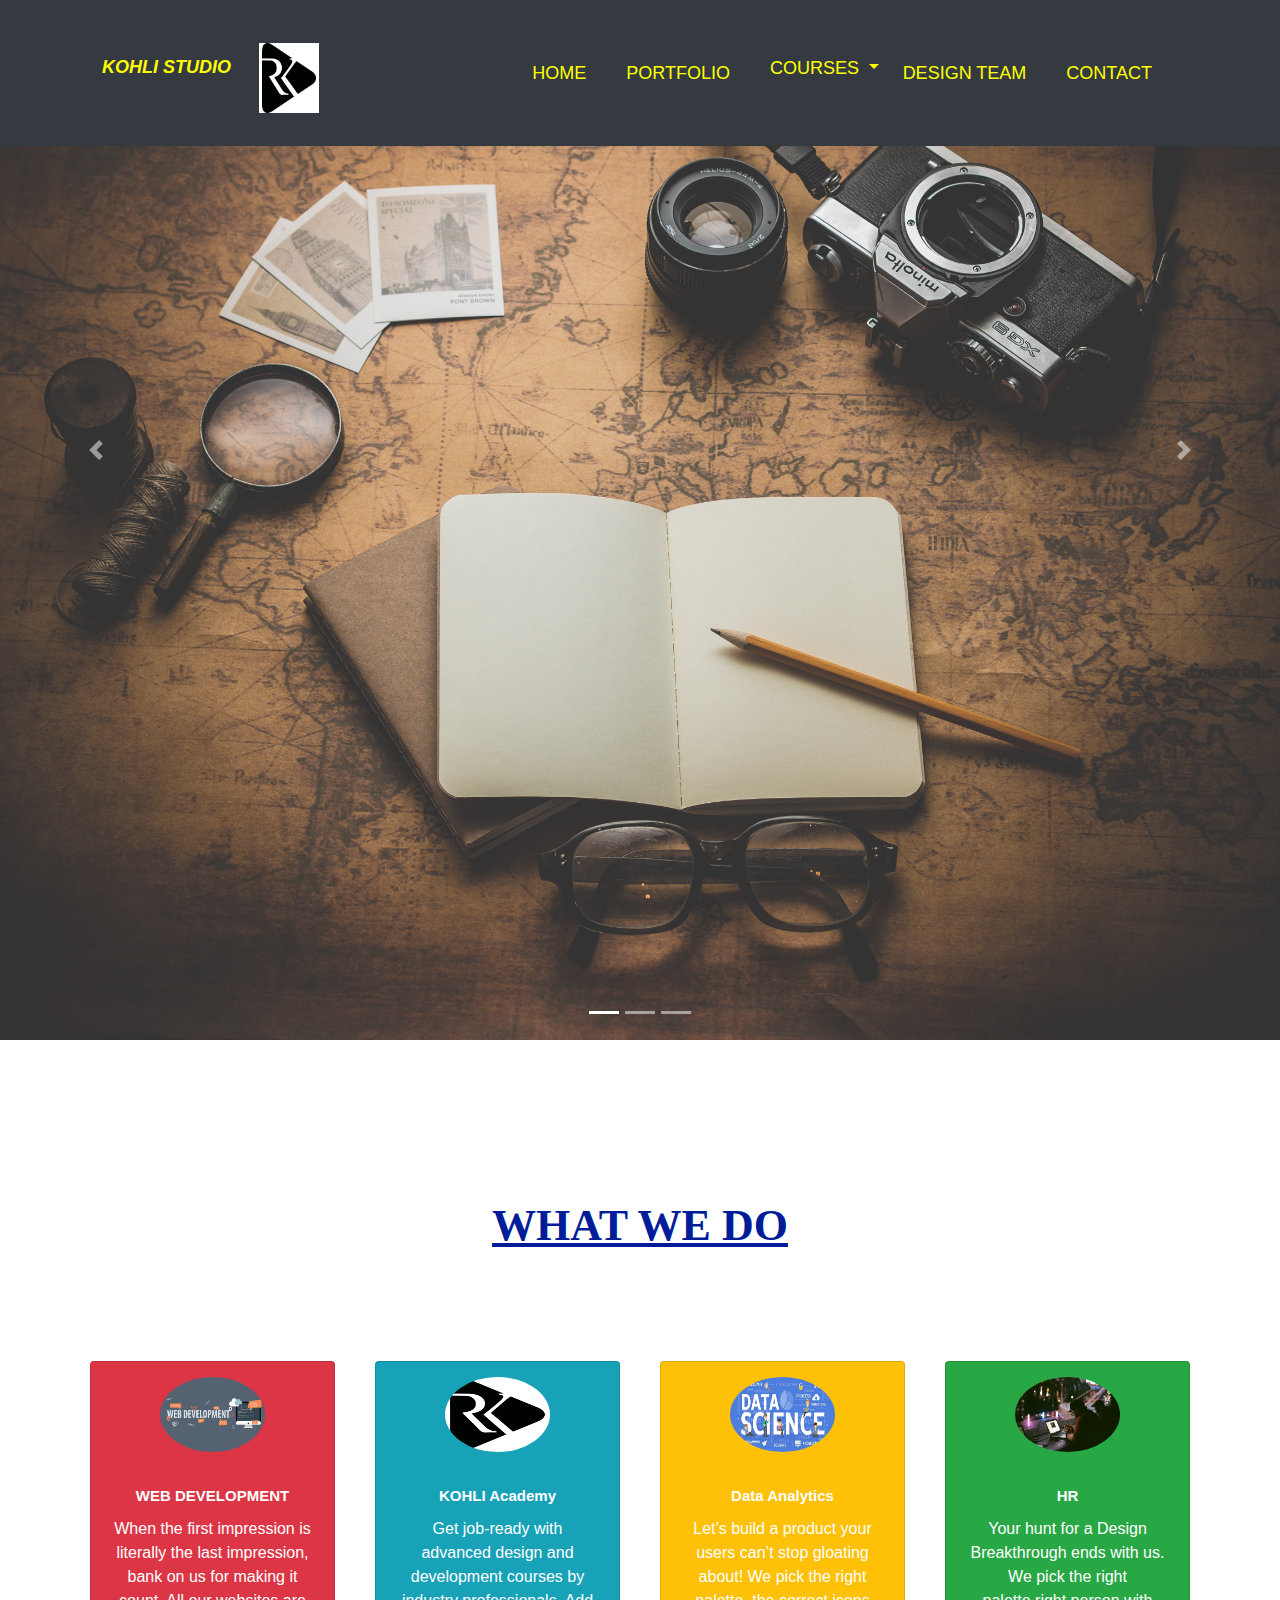
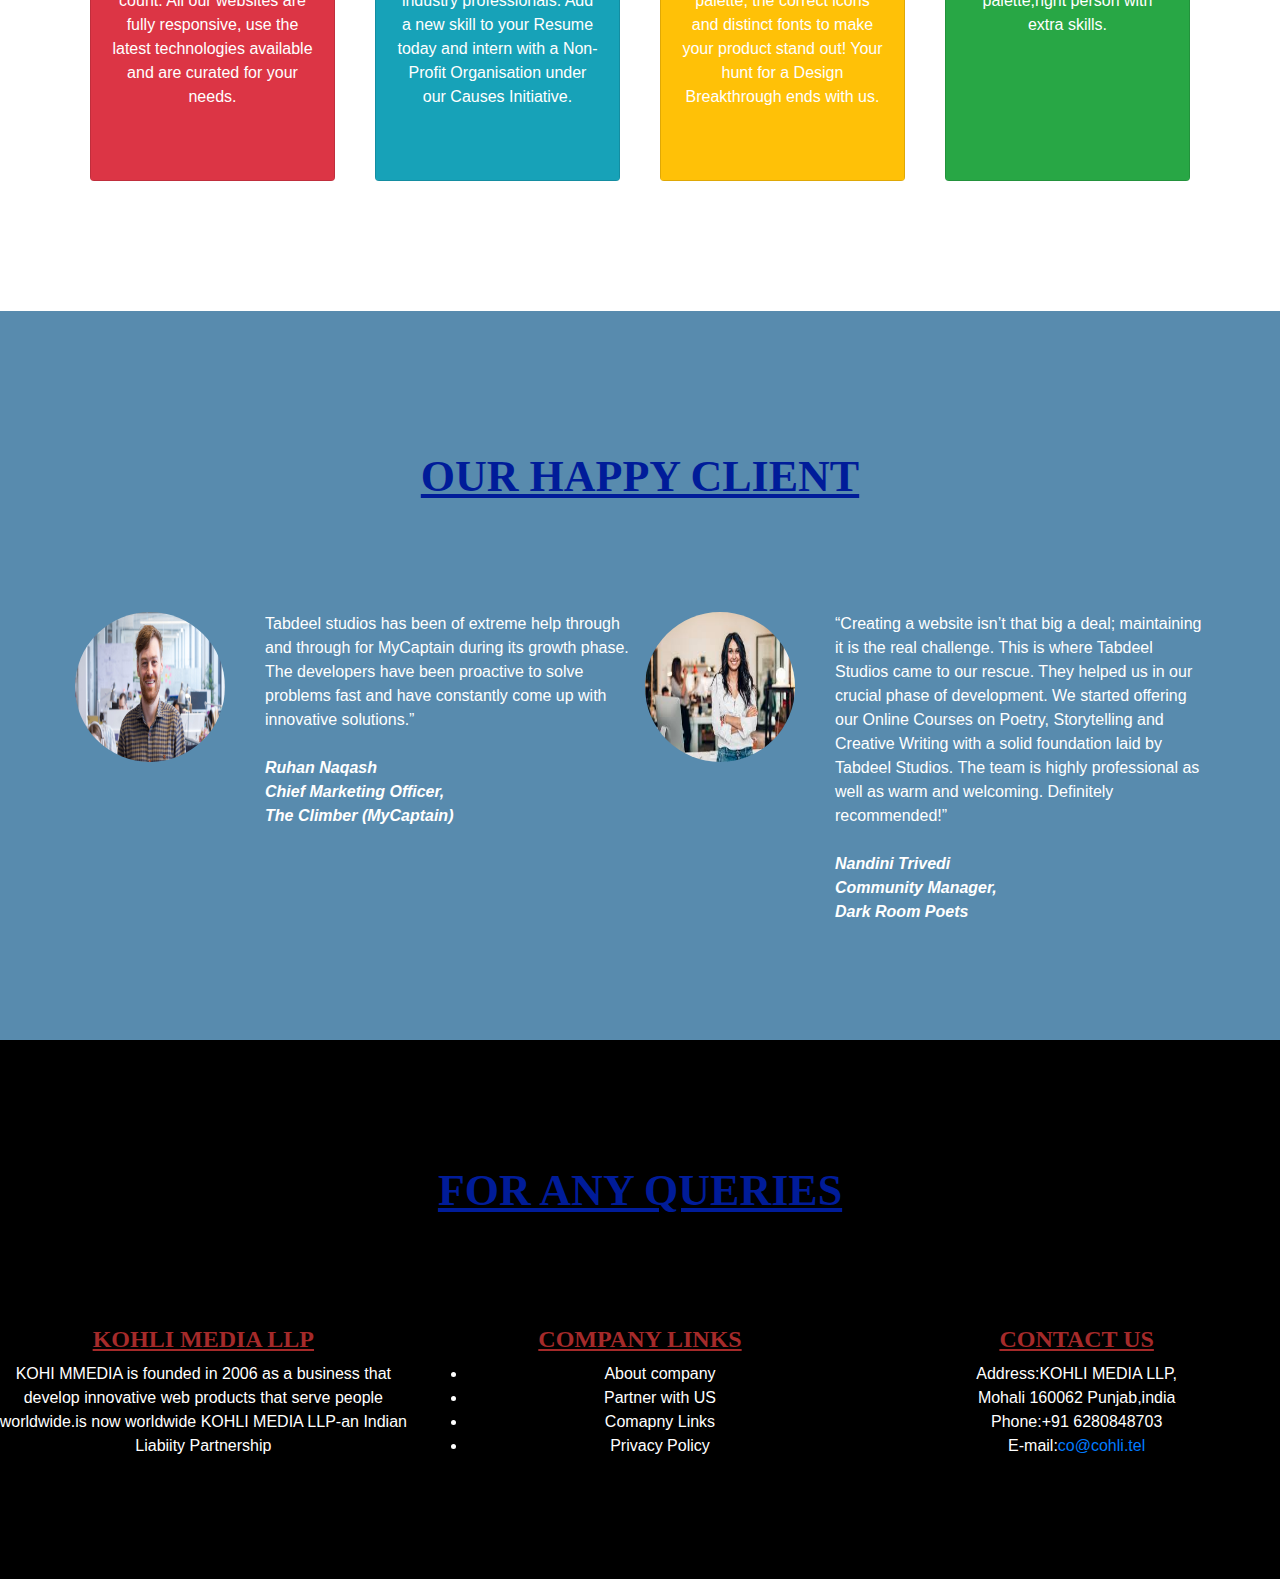
<file: index.html>
<html>
<head>
<meta charset="utf-8">
	<meta name="viewport" content="width=device-width, shrink-to-fit=no">
	<link rel="stylesheet"  href="style.css">
	<link rel="stylesheet"  href="bootstrap-4.3.1-dist/css/bootstrap.min.css"> 
	<title>KOHLI STUDIO</title>
	</head>
<body>
<link rel="stylesheet" href= 
"https://cdnjs.cloudflare.com/ajax/libs/twitter-bootstrap/4.0.0-alpha.6/css/bootstrap.css"/> 
    <script src= 
"https://ajax.googleapis.com/ajax/libs/jquery/2.1.1/jquery.min.js"> 
    </script> 
    <script src= 
"https://npmcdn.com/tether@1.2.4/dist/js/tether.min.js"> 
    </script> 
    <script src= 
"https://cdnjs.cloudflare.com/ajax/libs/twitter-bootstrap/4.0.0-alpha.6/js/bootstrap.min.js"> 
    </script> 
	 <!-- Navigation-->
	 <div class="conatiner" id="navbar">
	 <div class="row">
        <nav class="mobscr navbar navbar-expand-lg navbar-light bg-dark fixed-top navbar-inverse bg-inverse" id="mainNav">
		<div class="container">
		
		<div class="col-lg-4 col-md-12 col-sm-12">
			<img src="images/logo.png" width="60" height="70" id="logos" class="d-inline-block align-top" />
                <a class="navbar-brand js-scroll-trigger" href="#"><b><i>KOHLI STUDIO</i></b></a>
                <button class="navbar-toggler navbar-toggler-right" type="button" data-toggle="collapse" data-target="#navbarResponsive" aria-controls="navbarResponsive" aria-expanded="false" aria-label="Toggle navigation">
                     <span class="navbar-toggler-icon"></span>
                </button>
				</div>
			
                <div class="collapse navbar-collapse col-lg-8 col-md-12 col-sm-12" id="navbarResponsive">
                    <ul class="navbar-nav text-uppercase ml-auto">
                        <li class="nav-item navbar-brand"><a class="nav-link js-scroll-trigger" href="#index.html">Home</a></li>
                        <li class="nav-item navbar-brand"><a class="nav-link js-scroll-trigger" href="portfolio.html">Portfolio</a></li>
						 <li class="nav-item dropdown">
        <a class="nav-link js-scroll-trigger dropdown-toggle" href="#" id="navbarDropdown" role="button" data-toggle="dropdown" aria-haspopup="true" aria-expanded="false">
          Courses
        </a> 
		
      <div class="dropdown-menu" id="#navbarDropdown"aria-labelledby="navbarDropdown">
          <a class="dropdown-item" href="#webd" target="_self">Web development</a>
          <a class="dropdown-item" href="#data" target="_self">Data Analytics</a>
          <a class="dropdown-item" href="#hr" target="_self">HR</a>
        </div>
		</li>
		
     
                        <li class="nav-item navbar-brand"><a class="nav-link js-scroll-trigger" href="team.html">DESIGN TEAM</a></li>
                    
                        <li class="nav-item navbar-brand"><a class="nav-link js-scroll-trigger" href="#contact">Contact</a></li>
                    </ul>
                
				</div>
				</div>
				
        </nav>
		</div>
		</div>
  
<!--carousel--><div class="car"> 
 <div class="conatiner">
<div id="carouselExampleIndicators" class="carousel slide" data-ride="carousel">
  <ol class="carousel-indicators">
    <li data-target="#carouselExampleIndicators" data-slide-to="0" class="active"></li>
    <li data-target="#carouselExampleIndicators" data-slide-to="1"></li>
    <li data-target="#carouselExampleIndicators" data-slide-to="2"></li>
  </ol>
  <div class="carousel-inner">
    <div class="carousel-item active">
	 
      <img class="d-block w-100" src="images/bg.jpg" alt="First slide">
    </div>
    <div class="carousel-item">
      <img class="d-block w-100" src="images/studio.jpg" alt="Second slide">
	  
	</div>
    <div class="carousel-item">
      <img class="d-block w-100" src="images/bg2.jpg" alt="Third slide">
	
    </div>
  </div>
  </div>
  <a class="carousel-control-prev" href="#carouselExampleIndicators" role="button" data-slide="prev">
    <span class="carousel-control-prev-icon" aria-hidden="true"></span>
    <span class="sr-only">Previous</span>
  </a>
  <a class="carousel-control-next" href="#carouselExampleIndicators" role="button" data-slide="next">
    <span class="carousel-control-next-icon" aria-hidden="true"></span>
    <span class="sr-only">Next</span>
  </a> 
</div> 
</div>
<!--cards-->
<div class="cn container">
<h2 class="head" align="center"><strong><u>WHAT WE DO</u></strong></h1>
<div class="card-deck">
<div class="col-lg-3 col-md-6 col-sm-12">
  <div id="webd" class=" crd card cardheight bg-danger" style="max-width:18rem; ">
  
    <img  id="logo" class="pic"src="images/web.jpg" height="105" width="105" class="card-img-top"/>
    <div class="card-body text-white bg-danger">
      <h5 class="card-title" align="center"> <strong>WEB DEVELOPMENT</strong></h5>
      <p align="center" class="card-text">When the first impression is literally the last impression, bank on us for making it count. All our websites are fully responsive, 
	  use the latest technologies available and are curated for your needs.</p>
     </div>
    </div>
	</div>
  <div class="col-lg-3 col-md-6 col-sm-12">
  <div class="crd card cardheight bg-info" style="max-width:18rem;">
  <img  id="logo" class="pic"src="images/logo.png" height="105" width="105"class="card-img-top" alt="...">
    <div class="card-body text-white bg-info">
      <h5 class="card-title"align="center"><strong>KOHLI Academy</strong></h5>
      <p align="center"class="card-text">Get job-ready with advanced design and development courses by industry professionals. 
	  Add a new skill to your Resume today and intern with a Non-Profit Organisation under our Causes Initiative.</p>
    </div>
  </div>
  </div>
  <div class="col-lg-3 col-md-6 col-sm-12">
  <div id="data" class=" crd card cardheight bg-warning" style="max-width: 18rem;">
    <img id="logo" class="pic"src="images/data.jpg" height="105" width="105" class="card-img-top" alt="...">
    <div class="card-body text-white bg-warning">
      <h5 class="card-title"align="center"><strong>Data Analytics</strong></h5>
      <p align="center"class="card-text">Let’s build a product your users can’t stop gloating about!
	  We pick the right palette, the correct icons and distinct fonts to make your product stand out! Your hunt for a Design Breakthrough ends with us.  </p>
     </div>
    </div>
</div>
<div class="col-lg-3 col-md-6 col-sm-12">
  <div id="hr" class="crd card cardheight bg-success" style="max-width: 18rem;">
    <img id="logo" class="pic"src="images/bg3.jpg" height="105" width="105" class="card-img-top" alt="...">
    <div class="card-body text-white bg-success">
      <h5 class="card-title"align="center"><strong>HR</strong></h5>
      <p align="center"class="card-text">Your hunt for a Design Breakthrough ends with us. We pick the right palette,right person with extra skills.  </p>
     
    </div>
</div>
</div>
</div>
</div>

<!--client--> 
<div class="client">
<h2 class="head"align="center"><strong><u>OUR HAPPY CLIENT</u></strong></h2>
<div class="container">
<div class="row">
<div class="col-lg-2 col-md-6 col-sm-12">
<img class="pic"src="images/man1.jpg"height="150" width="150"/></div>
<div class="col-sm-12  col-md-6  col-lg-4">
<p>Tabdeel studios has been of extreme help through and through for MyCaptain during its growth phase.
 The developers have been proactive to solve problems fast and have constantly come up with innovative solutions.”<br><br>
<b><i>Ruhan Naqash<br>
Chief Marketing Officer,<br> The Climber (MyCaptain)</i></b></p></div>
<div class="col-lg-2  col-md-6  col-sm-12"><img class="pic" src="images/woman.jpg" height="150" width="150"/></div>
<div class="col-sm-12   col-md-6 col-lg-4">
<p>“Creating a website isn’t that big a deal; maintaining it is the real challenge.
 This is where Tabdeel Studios came to our rescue. They helped us in our crucial phase of development.
 We started offering our Online Courses on Poetry, Storytelling and Creative Writing with a solid foundation laid by Tabdeel Studios. The team is highly professional as well as warm and welcoming. Definitely recommended!”
<br><br>
<b><i>Nandini Trivedi<br>
Community Manager, <br>Dark Room Poets</i></b>
</p></div>
</div>
</div>
</div>

<!-- contact division-->
<div id="contact" class="conatiner text-white">
<h2 class="head"align="center"><strong><u>FOR ANY QUERIES</u></strong></h2>
<div class="row">
<div class="col-lg-4 col-md-6 col-sm-12">
<h4 class="subhead" align="center"><b><u>KOHLI MEDIA LLP</u></b></h4>
<p align="center">
KOHI MMEDIA is founded in 2006 as a business that develop innovative web products that serve people worldwide.is now worldwide KOHLI MEDIA LLP-an Indian Liabiity Partnership</p>
</div>
<div class="col-lg-4 col-md-6 col-sm-12">
<h4 class="subhead" align="center"><b><u>COMPANY LINKS</u></b></h4>
<ul align="center" type="disc">
<li> About company</li>
<li>Partner with US</li>
<li>Comapny Links</li>
<li>Privacy Policy</li></ul> 
</div>
<div class="col-lg-4 col-md-6 col-sm-12">
<h4 class="subhead"align="center"><b><u>CONTACT US</u></b></h4>
<p align="center">Address:KOHLI MEDIA LLP,<br>Mohali 160062 Punjab,india<br>
Phone:+91 6280848703<br>
E-mail:<a href="#" target="_new">co@cohli.tel</a><br></p>
</div>
</div>
</div>
<!--
<script>
$(window).scroll(function() {
  if ($(document).scrollTop() > 30) {
    $('nav').addClass('shrink');
  } else {
    $('nav').removeClass('shrink');
  }
});
</script>-->

<script> 
        $(document).ready(function () { 
  
            $('ul.navbar-nav > li') 
                    .click(function (e) { 
                $('ul.navbar-nav > li') 
                    .removeClass('active'); 
                $(this).addClass('active'); 
            }); 
        }); 
    </script> 
	<script>
	(function ($) {
    "use strict"; // Start of use strict

    // Smooth scrolling using jQuery easing
    $('a.js-scroll-trigger[href*="#"]:not([href="#"])').click(function () {
        if (
            location.pathname.replace(/^\//, "") ==
                this.pathname.replace(/^\//, "") &&
            location.hostname == this.hostname
        ) {
            var target = $(this.hash);
            target = target.length
                ? target
                : $("[name=" + this.hash.slice(1) + "]");
            if (target.length) {
                $("html, body").animate(
                    {
                        scrollTop: target.offset().top - 70,
                    },
                    1000,
                    "easeInOutExpo"
                );
                return false;
            }
        }
    });

    // Closes responsive menu when a scroll trigger link is clicked
    $(".js-scroll-trigger").click(function () {
        $(".navbar-collapse").collapse("hide");
    });

    // Activate scrollspy to add active class to navbar items on scroll
    $("body").scrollspy({
        target: "#mainNav",
        offset: 74,
    });

    // Collapse Navbar
    var navbarCollapse = function () {
        if ($("#mainNav").offset().top > 80) {
            $("#mainNav").addClass("navbar-shrink");
        } else {
            $("#mainNav").removeClass("navbar-shrink");
        }
    };
    // Collapse now if page is not at top
    navbarCollapse();
    // Collapse the navbar when page is scrolled
    $(window).scroll(navbarCollapse);
})(jQuery); // End of use strict
</script>
<script src="https://ajax.googleapis.com/ajax/libs/jquery/3.5.1/jquery.min.js"></script>
  <script src="https://maxcdn.bootstrapcdn.com/bootstrap/3.4.1/js/bootstrap.min.js"/>
<script src="https://code.jquery.com/jquery-3.2.1.slim.min.js" ></script>
<script src="https://cdnjs.cloudflare.com/ajax/libs/popper.js/1.12.9/umd/popper.min.js"></script>
<script src="https://maxcdn.bootstrapcdn.com/bootstrap/4.0.0/js/bootstrap.min.js"></script>
</body>
</html>
</file>
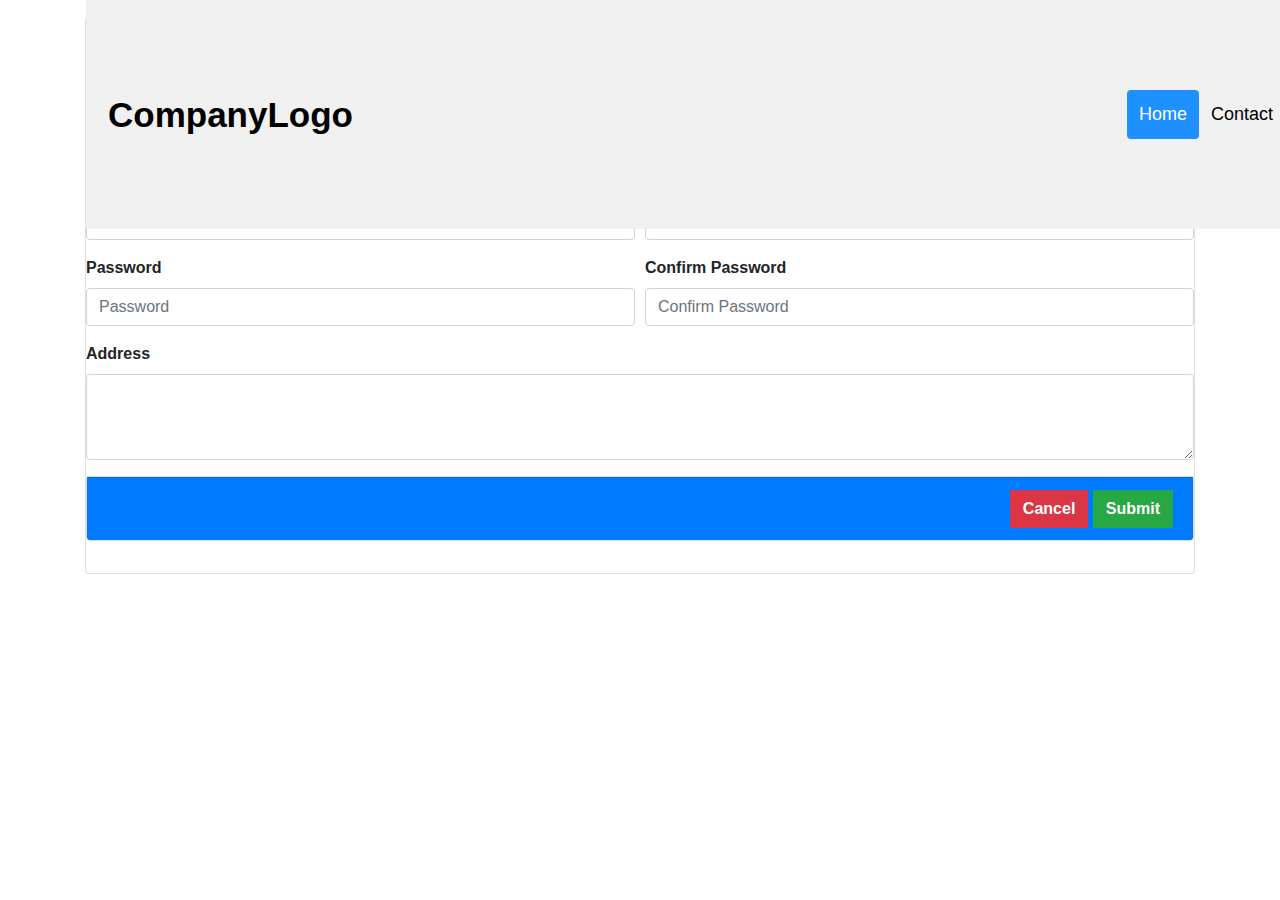
<file: nav.html>
<html><head>
<link rel="stylesheet"  href="bootstrap-4.3.1-dist/css/bootstrap.min.css"/>

</head>
<style>
#navbar {
  overflow: hidden;
  background-color: #f1f1f1;
  padding: 90px 10px; /* Large padding which will shrink on scroll (using JS) */
  transition: 0.4s; /* Adds a transition effect when the padding is decreased */
  position: fixed; /* Sticky/fixed navbar */
  width: 100%;
  top: 0; /* At the top */
  z-index: 99;
}
@media screen and (max-width: 580px) {
  .navbar {
    padding:20px,10px !important; /* Use !important to make sure that JavaScript doesn't override the padding on small screens */
  }
}

/* Style the navbar links */
#navbar a {
  float: left;
  color: black;
  text-align: center;
  padding: 12px;
  text-decoration: none;
  font-size: 18px;
  line-height: 25px;
  border-radius: 4px;
}

/* Style the logo */
#navbar #logo {
  font-size: 35px;
  font-weight: bold;
  transition: 0.4s;
}

/* Links on mouse-over */
#navbar a:hover {
  background-color: #ddd;
  color: black;
}

/* Style the active/current link */
#navbar a.active {
  background-color: dodgerblue;
  color: white;
}

/* Display some links to the right */
#navbar-right {
  float: right;
  }

</style>
<body><div  id="contact"class="container py-3" >
 <div class="row">  
            <div class="col-lg-12 ">  
                <div class="card" id="abc1">  
                    <div class="card-header bg-primary text-white">  
                        <h3 class="d-flex justify-content-center "><strong>CONTACT US</strong></h3>  
                    </div>



	<form class="needs-validation" novalidate >
		<div class="form-row">
		<div class="col-md-4 mb-3">
			<label for="validationCustom01"><strong>First name</strong></label>
			<input type="text" class="form-control" id="validationCustom01" placeholder="First name" value="" required>
			<div class="valid-feedback">
				Looks good!
			</div>
		</div>
			<div class="col-md-4 mb-3">
			<label for="validationCustom02"><strong>Last name</strong></label>
			<input type="text" class="form-control" id="validationCustom01" placeholder="Last name" value="" required>
			<div class="valid-feedback">
				Looks good!
			</div>
		</div>
		<div class="col-md-4 mb-3">
			<label for="validationCustomUsername"><strong>Username</strong></label>
			<div class="input-group">
			<div class="input-group-prepend">
				<span class="input-group-text" id="inputgroupprepend"><strong>@</strong></span>
			</div> 
			
			<input type="text" class="form-control" id="validationCustomUsername"placeholder="Username" aria-describedby="inputgroupprepend" required>
			<div class="valid-feedback">
				please choose a Username
			</div>
		</div>
	</div>
	<div class="col-md-6 mb-3">
        <label for="validationCustom01"><strong>Email</strong></label>
        <input type="Email" class="form-control" id="email" placeholder="Email" required>
        <div class="valid-feedback">
          Looks good!
        </div>
      </div>
      <div class="col-md-6 mb-3">
        <label for="validationCustom02"><strong>Confirm Email</strong></label>
        <input type="email" class="form-control" id="confirm_email" placeholder="Confirm Email" required>
        <div class="valid-feedback">
          Emails should match
        </div>
      </div>
      <div class="col-md-6 mb-3">
        <label for="validationCustom01"><strong>Password</strong></label>
        <input type="Password" class="form-control" id="Password" placeholder="Password" required>
        <div class="valid-feedback">
          Looks good!
        </div>
      </div>
      <div class="col-md-6 mb-3">
        <label for="validationCustom02"><strong>Confirm Password</strong></label>
        <input type="Password" class="form-control" id="confirm_password" placeholder="Confirm Password" required>
        <div class="valid-feedback">
          Password should match
        </div>
      </div>
	    <div class="col-sm-12 col-md-12 col-xs-12">  
        <div class="form-group">  
         <label for="address"><strong>Address</strong></label>  
          <textarea class="form-control" rows="3" id="address" aria-describedby="inputGroupPrepend" required></textarea>  
           <div class="invalid-feedback">please enter address</div>  
             </div>  
              </div> 
			                     <div class="col-sm-12  mb-3">  
                <div class="card">  
                    <div class="card-footer bg-primary text-white">  
                         <div class="float-right">  
                                        <button class="btn btn-danger rounded-0" type="submit"><strong>Cancel</strong></button>  
                                        <button class="btn btn-success rounded-0" type="submit"><strong>Submit</strong></button>  
                                    </div>      
                    </div>
                                </div>

                                </div>   
								</div>
								</form>
</body>  <script>
// Example starter JavaScript for disabling form submissions if there are invalid fields
(function() {
  'use strict';
  window.addEventListener('load', function() {
    // Fetch all the forms we want to apply custom Bootstrap validation styles to
    var forms = document.getElementsByClassName('needs-validation');
    // Loop over them and prevent submission
    var validation = Array.prototype.filter.call(forms, function(form) {
      form.addEventListener('submit', function(event) {
        if (form.checkValidity() === false) {
          event.preventDefault();
          event.stopPropagation();
        }
        form.classList.add('was-validated');
      }, false);
    });
  }, false);
})();
</script>
<script>
window.onscroll = function() {scrollFunction()};
function scrollFunction() {
  if (document.body.scrollTop > 80 || document.documentElement.scrollTop > 80) {
    document.getElementById("navbar").style.padding = "30px 10px";
    document.getElementById("logo").style.fontSize = "25px";
  } else {
    document.getElementById("navbar").style.padding = "80px 10px";
    document.getElementById("logo").style.fontSize = "35px";
  }
}

</script>
<div id="navbar">
  <a href="#default" id="logo">CompanyLogo</a>
  <div id="navbar-right">
    <a class="active" href="#home">Home</a>
    <a href="#contact">Contact</a>
    <a href="#about">About</a>
  </div>
</div>
</body>
</html>
</file>
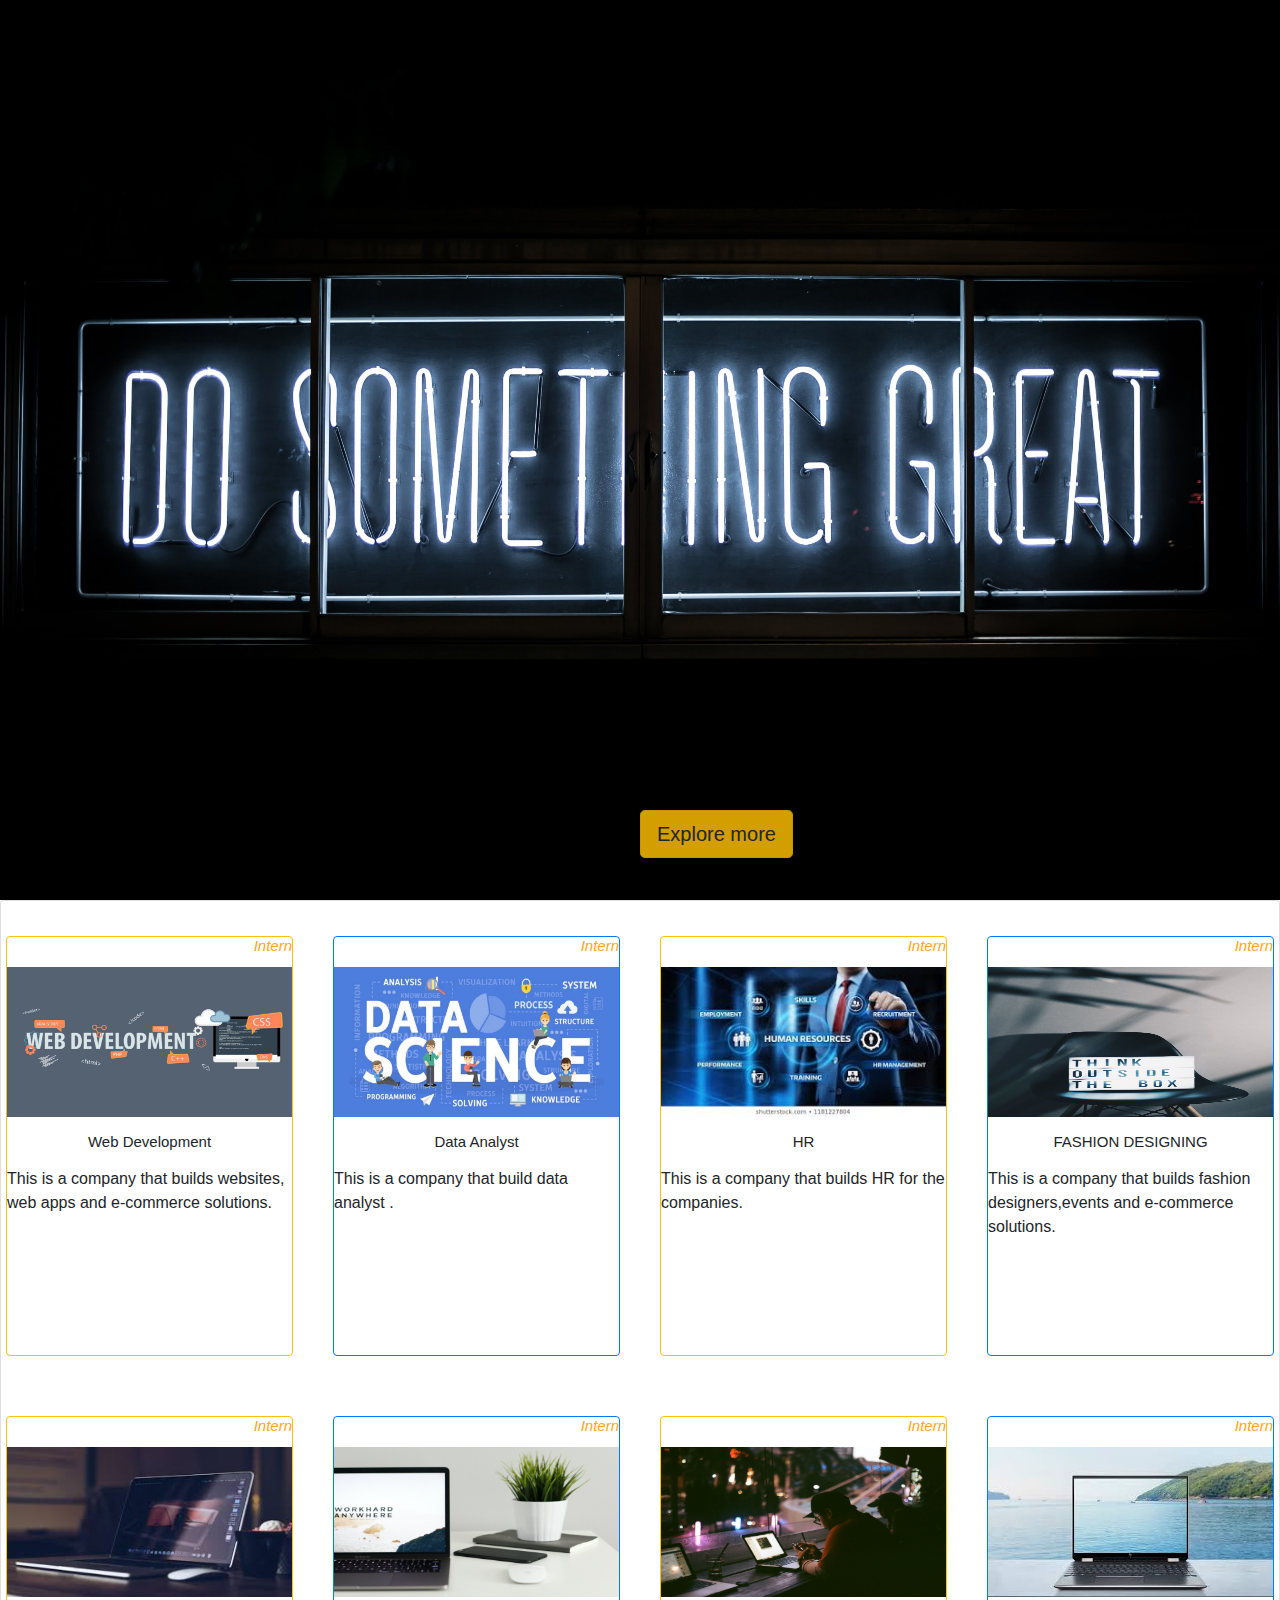
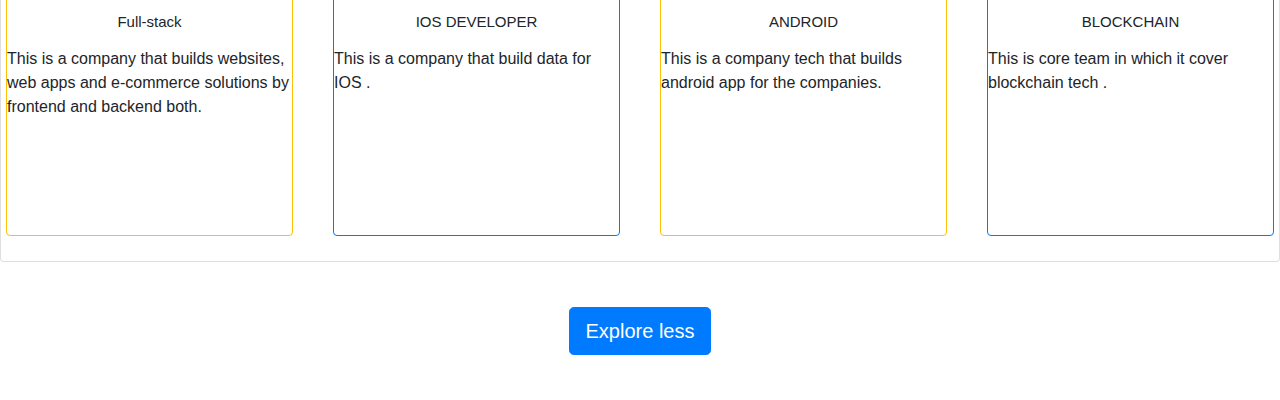
<file: portfolio.html>
<html>
<head>
<meta charset="utf-8">
	<meta name="viewport" content="width=device-width, initial-sacle=1, shrink-to-fit=no">
	<link rel="stylesheet"  href="style.css">
	<link rel="stylesheet"  href="bootstrap-4.3.1-dist/css/bootstrap.min.css"> 
</head>
<body>
<div class="conatiner">
<div class="img-wrapper">
    <img class="img-responsive"id="img" src="images/port.jpg">
    <div class="img-overlay">
	<a href="#cards" target="_self" class="btn btn-warning btn-lg active" role="button" aria-pressed="true"><i class="fa fa-arrow-down" aria-hidden="true"></i>Explore more</a>
    </div>
</div>
</div>

<!-- card-->
<div id ="cards" background-color="grey">
<div class="card-deck" >
  <div class="card">
  <div class="row">
    <div class="col-lg-3 col-md-4 col-sm-6 col-xs-12">
      <div class="card card-block cardheight border-warning" style="max-width:18rem; ">
      <h4 class="card-title text-right"><i class="material-icons">Intern</i></h4>
	  <img src="images/web.jpg" height="150px" width="100%" alt="Photo of sunset">

        <h5 class="card-title mt-3 mb-3" align="center">Web Development </h5>
        <p class="card-text">This is a company that builds websites, web apps and e-commerce solutions.</p> 
  </div>
    </div>
    <div class="col-lg-3 col-md-4 col-sm-6 col-xs-12">
      <div class="card card-block cardheight border-primary" style="max-width:18rem;" >
      <h4 class="card-title text-right"><i class="material-icons">Intern</i></h4>
    <img src="images/data.jpg"height="150px" width="100%" alt="Photo of sunset">
        <h5 class="card-title  mt-3 mb-3" align="center">Data Analyst</h5>
        <p class="card-text">This is a company that build data analyst .</p> 
  </div>
    </div>
    <div class="col-lg-3 col-md-4 col-sm-6 col-xs-12">
      <div class="card card-block cardheight border-warning"style="max-width:18rem;" >
      <h4 class="card-title text-right"><i class="material-icons">Intern</i></h4>
       <img src="images/hr.jpg" height="150px" width="100%" alt="Photo of sunset">
        <h5 class="card-title  mt-3 mb-3" align="center">HR</h5>
        <p class="card-text">This is a company that builds HR for the companies.</p> 
  </div>
    </div>
    <div class="col-lg-3 col-md-4 col-sm-6 col-xs-12">
      <div class="card card-block cardheight border-primary"style="max-width:18rem;" >
      <h4 class="card-title text-right"><i class="material-icons">Intern</i></h4>
	   <img src="images/bgim.jpg"height="150px" width="100%" alt="Photo of sunset">
    
        <h5 class="card-title  mt-3 mb-3" align="center">FASHION DESIGNING</h5>
        <p class="card-text">This is a company that builds fashion designers,events and e-commerce solutions.</p> 
  </div>
    </div>
  
  
  
      <div class="col-lg-3 col-md-4 col-sm-6 col-xs-12">
      <div class="card card-block cardheight border-warning"style="max-width:18rem;" >
      <h4 class="card-title text-right"><i class="material-icons">Intern</i></h4>
	  <img src="images/blur1.jpg"height="150px" width="100%" alt="Photo of sunset">

        <h5 class="card-title mt-3 mb-3" align="center">Full-stack </h5>
        <p class="card-text">This is a company that builds websites, web apps and e-commerce solutions by frontend and backend both.</p> 
  </div>
    </div>
    <div class="col-lg-3 col-md-4 col-sm-6 col-xs-12">
      <div class="card card-block cardheight border-primary"style="max-width:18rem;" >
      <h4 class="card-title text-right"><i class="material-icons">Intern</i></h4>
    <img src="images/img bg.jpg"height="150px" width="100%" alt="Photo of sunset">
        <h5 class="card-title  mt-3 mb-3" align="center">IOS DEVELOPER</h5>
        <p class="card-text">This is a company that build data for IOS .</p> 
  </div>
    </div>
    <div class="col-lg-3 col-md-4 col-sm-6 col-xs-12">
      <div class="card card-block cardheight border-warning"style="max-width:18rem; ">
      <h4 class="card-title text-right"><i class="material-icons">Intern</i></h4>
       <img src="images/bg3.jpg"height="150px" width="100%" alt="Photo of sunset">
        <h5 class="card-title  mt-3 mb-3" align="center">ANDROID</h5>
        <p class="card-text">This is a company  tech that builds android app for the companies.</p> 
  </div>
    </div>
    <div class="col-lg-3 col-md-4 col-sm-6 col-xs-12">
      <div class="card card-block cardheight border-primary"style="max-width:18rem; ">
      <h4 class="card-title text-right"><i class="material-icons">Intern</i></h4>
	   <img src="images/blog.jpg"height="150px" width="100%" alt="Photo of sunset">
    
        <h5 class="card-title  mt-3 mb-3" align="center">BLOCKCHAIN</h5>
        <p class="card-text">This is core team in which it cover blockchain tech .</p> 
  </div>
    </div>  
  </div>
  </div>
</div>
</div>
<div align="center" class="button">
<a href="#img" target="_self" class="btn btn-primary btn-lg warning" role="button" aria-pressed="true">Explore less</a>
</div>
</body>
</html>
</file>
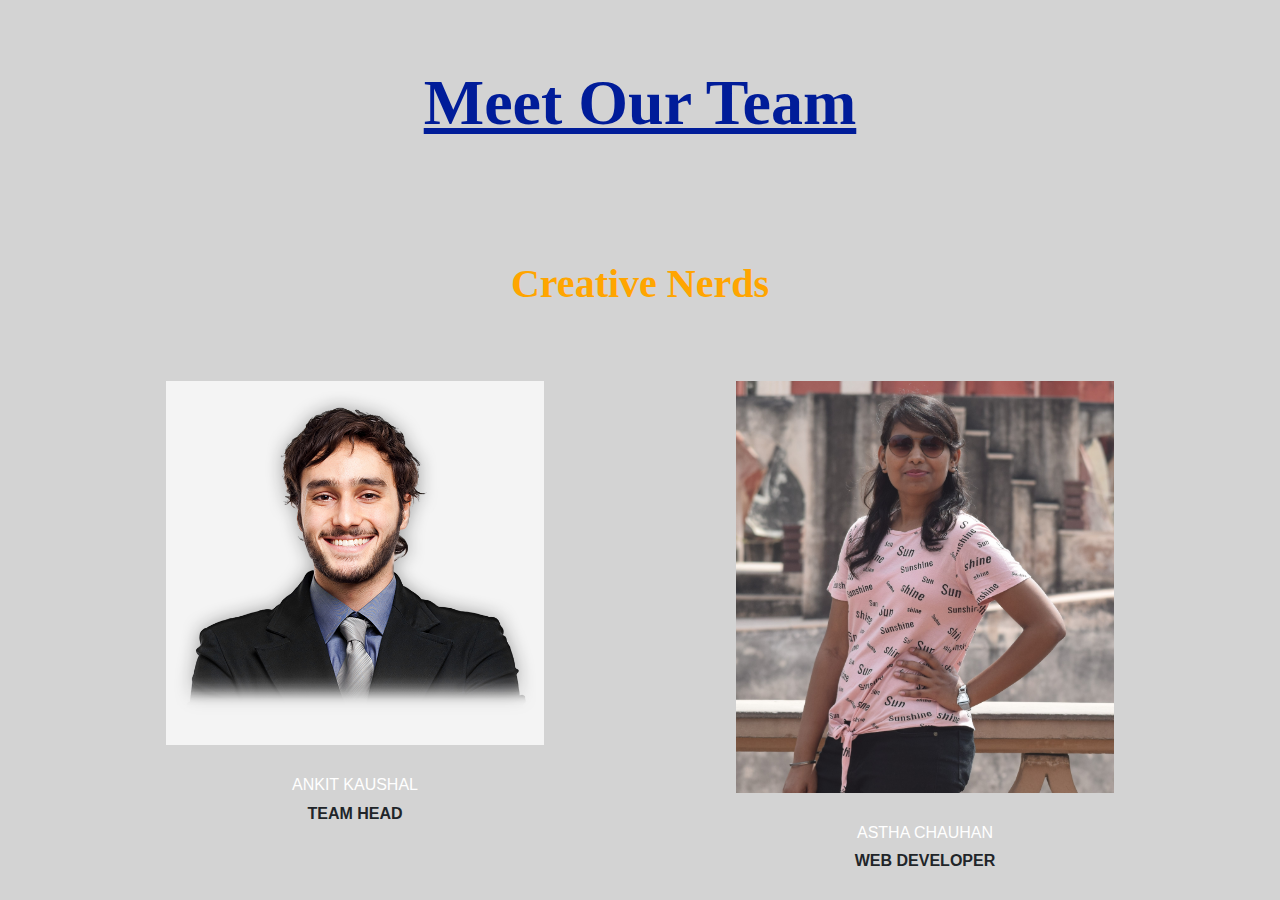
<file: team.html>
<html>
<head>
<link rel="stylesheet" href="styleteam.css"/>
<link rel="stylesheet"  href="bootstrap-4.3.1-dist/css/bootstrap.min.css"/>
<link rel="stylesheet" href="https://use.fontawesome.com/releases/v5.7.0/css/all.css"integrity="sha384-lZN37f5QGtY3VHgisS14W3ExzMWZxybE1SJSEsQp9S+oqd12jhcu+A56Ebc1zFSJ" crossorigin="anonymous">
<style>
body{
background-color:lightGray;
}
</style>
</head>
<body>
<div class="container">

  <div class="row heading">
    <div class=" col-lg-12 col-md-offset-3">
      <h1 class=" head text-center bottom-line"><strong><u>Meet Our Team</u></strong></h1>
	  <div class=" col-lg-12 col-md-offset-3">
      <h2 class="subheading text-center"><strong>Creative Nerds</strong></h2>
    </div>
	</div>
  </div>

  <div class="row team-row">

    <div class="col-md-12 col-sm-12 col-lg-6 team-wrap">
      <div class="team-member text-center">
        <div class="team-img">
          <img src="images/man3.jpg" width="10"alt="">
          <div class="overlay">
            <div class="team-details text-center">
              <p>
                Under his guidance all team member work.He is a mentor,guide,friend.
              </p>
              <div class="socials mt-20">
                <a href="#"><i class="fab fa-facebook-square"></i></a>
                <a href="#"><i class="fab fa-twitter-square"></i></a>
                <a href="#"><i class="fab fa-google-plus"></i></a>
                <a href="#"><i class="fa fa-envelope"></i></a>
              </div>
            </div>
          </div>
        </div>
        <h6 class="team-title text-white">ANKIT KAUSHAL</h6>
        <span><b>TEAM HEAD</b></span>
      </div>
    </div>
    <!-- end team member -->

    <div class="col-md-12 col-sm-12 col-lg-6 team-wrap">
      <div class="team-member text-center">
        <div class="team-img">
          <img src="images/st.JPG"alt="">
          <div class="overlay">
            <div class="team-details text-center">
              <p>
                Our web design team gave their best to design this website.
              </p>
              <div class="socials mt-20">
                <a href="#"><i class="fab fa-facebook-square"></i></a>
                <a href="#"><i class="fab fa-twitter-square"></i></a>
                <a href="#"><i class="fab fa-google-plus"></i></a>
                <a href="#"><i class="fa fa-envelope"></i></a>
              </div>
            </div>
          </div>
        </div>
        <h6 class="team-title  text-white">ASTHA CHAUHAN</h6>
        <span><b>WEB DEVELOPER</b></span>
      </div>
    </div>
    <!-- end team member -->

    

  </div>
</div>
</body>

</html>
</file>
<file: style.css>
<style>

#navbar {
  overflow: hidden;
  background-color: #f1f1f1;
  padding:20px 10px; /* Large padding which will shrink on scroll (using JS) */
  transition: 0.4s; /* Adds a transition effect when the padding is decreased */
  position: fixed; /* Sticky/fixed navbar */
  width: 100%;
  top: 0; /* At the top */
  z-index:1;
}

/* Style the navbar links */
#navbar a {
  float: left;
  color: yellow;
  text-align: center;
  padding: 12px;
  text-decoration: none;
  font-size: 18px;
  line-height: 25px;
  border-radius: 4px;
}

      

/* Style the logo */


/* Links on mouse-over */
#navbar a:hover {
  background-color: #ddd;
  color: blue;
}
.car{padding-top:80px;}
/* Style the active/current link */
#navbar a.active {
  background-color: dodgerblue;
  color: white;
}
#abc1{
  border :solid;
}
#abc2{
  background-color:green;
  font-size: 40px;
  text-align: center;
  color:green;

}
#contact{
	background-color:black;
	padding-top:60px;
	padding-bottom:80px;
}
.subhead{
	color:brown;
	font-family:palatino;
}
.crd{
	margin-right:38px;
}
.button{
  padding-left:5px;
  padding-right:5px;
    padding-top:45px;
	  padding-bottom:45px;
}
div [class^="col-"]{
  padding-left:5px;
  padding-right:5px;
    padding-top:35px;
	  padding-bottom:25px;
}
.card{
  transition:0.5s;
  cursor:pointer;
}
.card-title{  
  font-size:15px;
  transition:1s;
  cursor:pointer;
}
.card-title i{  
  font-size:15px;
  transition:1s;
  cursor:pointer;
  color:#ffa710
}
.card-title i:hover{
  transform: scale(1.25) rotate(100deg); 
  color:#18d4ca;
  
}
.card:hover{
  transform: scale(1.05);
  box-shadow: 10px 10px 15px rgba(0,0,0,0.3);
}
.card-text{
  height:80px;  
}

.card::before, .card::after {
  position: absolute;
  top: 0;
  right: 0;
  bottom: 0;
  left: 0;
  transform: scale3d(0, 0, 1);
  transition: transform .3s ease-out 0s;
  background: rgba(255, 255, 255, 0.1);
  content: '';
  pointer-events: none;
}
#logo{
	padding-bottom:15;
	padding-top:15;
margin-left:auto;
margin-right:auto;	
}
.pic{
	border-radius:50%;
}
.heading{
	font-family:times new roman;'
	text-decoration:yellow;'
 font-size:38;
}
.head{
	font-size:44px;
	font-family:times new roman;
	color:#001c99;
	padding-bottom:65;
	padding-top:65;
}
.cn{
	padding-bottom:105;
	padding-top:95;
	color:blue;
}
.client{
	padding-bottom:75;
	padding-top:75;
background-color:#588BAE;
color:white;
}
.primary-nav {
    transition: all 0.4s ease-in-out;
    -webkit-transition: all 0.4s ease-in-out;
    -moz-transition: all 0.4s ease-in-out;
 }
 
 
	.cardheight{
		min-height:420px;
	}
.card::before {
  transform-origin: left top;
}
.card::after {
  transform-origin: right bottom;
}
.card:hover::before, .card:hover::after, .card:focus::before, .card:focus::after {
  transform: scale3d(1, 1, 1);
}
.img-wrapper {
  position: relative;
 }

.img-responsive {
  width: 100%;
  height: 100%;
}

.img-overlay {
  position: absolute;
  top: 0;
  bottom: 0;
  left: 50%;
  right: 0;
  text-align:top;
}

.img-overlay:before {
  content: ' ';
  display: block;
  /* adjust 'height' to position overlay content vertically */
  height:90%;
}
</style>
</file>
<file: styleteam.css>
<style>
.our-team .team-row {
  margin-left: -40px;
  margin-right: -40px;
}

.our-team .team-wrap {
  padding: 0 40px;
}

.our-team .container-fluid {
  padding: 0 50px;
}

.team-img img {
  -webkit-transition: all .2s ease-in-out;
  -moz-transition: all .2s ease-in-out;
  -o-transition: all .2s ease-in-out;
  transition: all .2s ease-in-out;
  overflow: hidden;
  width:70%;
}

.team-member,
.team-img {
  position: relative;
  overflow: hidden;
}

.team-title {
  margin: 30px 0 7px;
}

.overlay {
  background-color: rgba(20,20,20,.7);
  position: absolute;
  top: 0;
  width: 100%;
  height: 100%;
  opacity: 0;
  -webkit-transition: all .2s ease-in-out;
  -moz-transition: all .2s ease-in-out;
  -o-transition: all .2s ease-in-out;
  transition: all .2s ease-in-out;
}

.team-details {
  opacity: 0;
  position: absolute;
  top: 50%;
  left: 0;
  padding: 5%;
  overflow: hidden;
  width: 100%;
  z-index: 2;
  -webkit-transition: all .2s ease-in-out;
  -moz-transition: all .2s ease-in-out;
  -o-transition: all .2s ease-in-out;
  transition: all .2s ease-in-out;
}

.team-details p {
	 padding-bottom:50px;
  padding-top:50px;
  color: #fff;
}

.team-img:hover .team-details {
  opacity: 1;
  margin-top: -80px;
}

.team-img:hover .overlay {
  opacity: 1;
}


.socials a {
  display: inline-block;
  width: 37px;
  height: 37px;
  background-color:blue;
}
.subheading{
	font-size:40px;
	color:orange;
	font-family:times new roman;
	padding-bottom:65;
	padding-top:45;
}
.head{
	font-size:64px;
	font-family:monotype corsiva;
	color:#001c99;
	padding-bottom:65;
	padding-top:65;
}

.socials i {
  line-height: 37px;
  color:brown;
  font-size: 14px;
  width: 37px;
  height: 37px;
  border-radius: 50%;
  text-align: center;
  -webkit-transition: all 0.2s linear;
  -moz-transition: all 0.2s linear;
  -o-transition: all 0.2s linear;
  -ms-transition: all 0.2s linear;
  transition: all 0.2s linear;
}

.team-details .socials i {
	color:white;
}

.socials a:hover i {
  color:yellow;
  background-color:red;
}
	</style>
</file>
